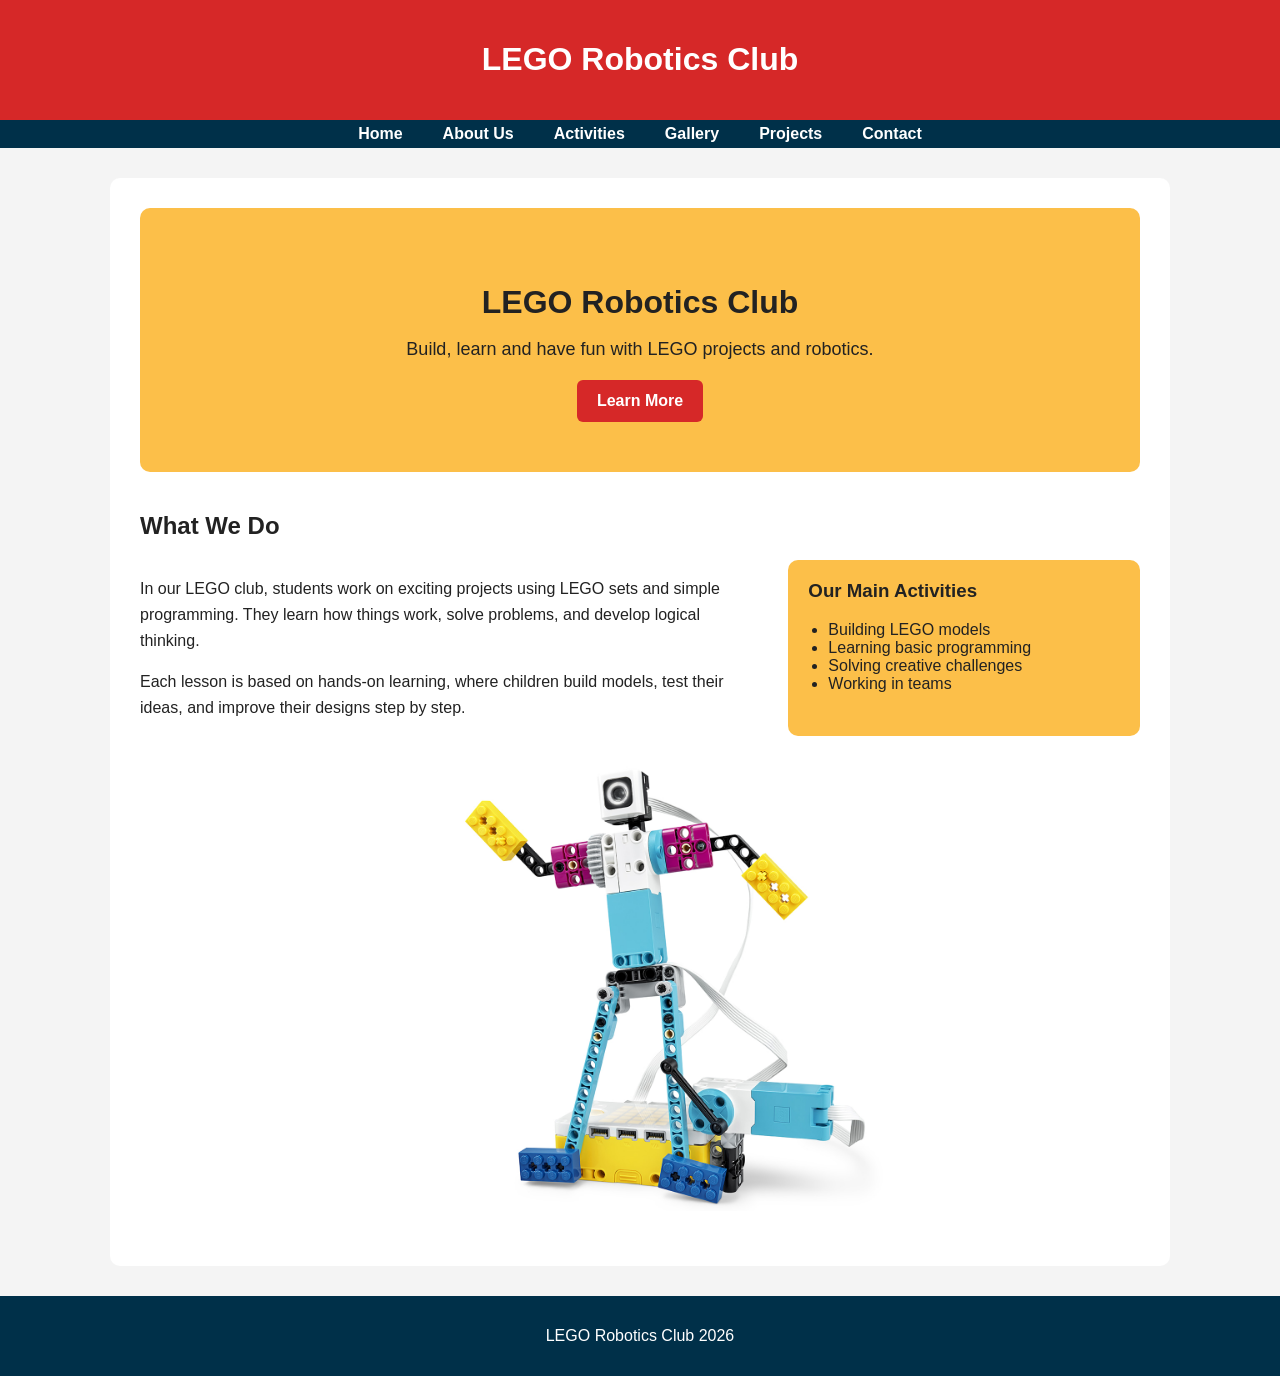
<file: index.html>
<!doctype html>
<html lang="en">
<head>
    <meta charset="UTF-8">
    <meta name="viewport" content="width=device-width, initial-scale=1">
    <title>LEGO robotics club</title>
    <link rel="stylesheet" href="css/Style.css">
</head>
<body>
    <header>
        <h1>LEGO Robotics Club</h1>
    </header>
    <nav>
        <a href="index.html">Home</a>
        <a href="About.html">About Us</a>
        <a href="Activities.html">Activities</a>
        <a href="gallery.html">Gallery</a>
        <a href="projects.html">Projects</a>
        <a href="contact.html">Contact</a>
    </nav>


    <main>

        <section class="hero">
            <h2>LEGO Robotics Club</h2>
            <p>Build, learn and have fun with LEGO projects and robotics.</p>
            <a href="About.html" class="button">Learn More</a>
        </section>

        <section class="intro">
            <h2>What We Do</h2>
            <div class="intro-content">
                <div class="intro-text">
                    <p>
                        In our LEGO club, students work on exciting projects using LEGO sets and simple programming.
                        They learn how things work, solve problems, and develop logical thinking.
                    </p>

                    <p>
                        Each lesson is based on hands-on learning, where children build models,
                        test their ideas, and improve their designs step by step.
                    </p>
                </div>

                <div class="intro-card">
                    <h3>Our Main Activities</h3>
                    <ul>
                        <li>Building LEGO models</li>
                        <li>Learning basic programming</li>
                        <li>Solving creative challenges</li>
                        <li>Working in teams</li>
                    </ul>
                </div>
            </div>
        </section>

        <div class="intro-image">
            <img src="images/lego-robot.jpg" alt="LEGO robot">
        </div>

        </main>

    <footer>
        <p>LEGO Robotics Club 2026 </p>
    </footer>
</body>
</html>
</file>
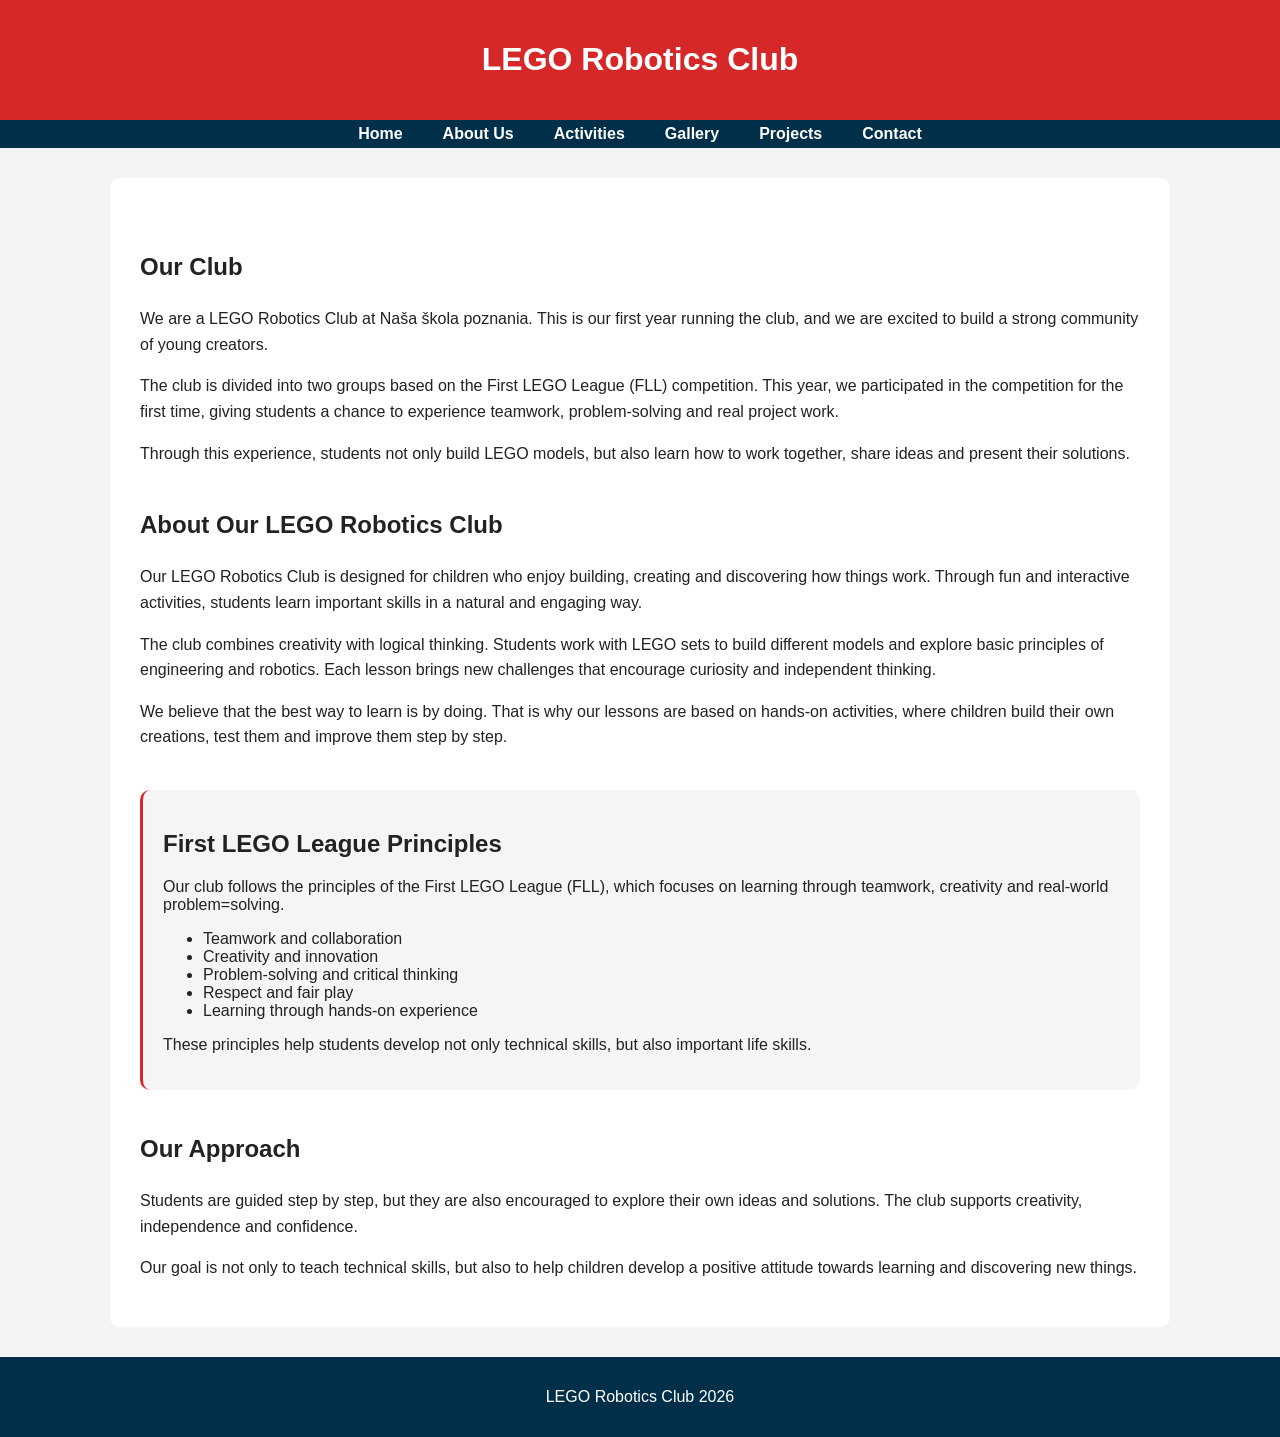
<file: About.html>
<!doctype html>
<html lang="en">
<head>
    <meta charset="UTF-8">
    <meta name="viewport" content="width=device-width, initial-scale=1">
    <title>About us - LEGO robotics club</title>
    <link rel="stylesheet" href="css/Style.css">
</head>
<body>
<header>
    <h1>LEGO Robotics Club</h1>
</header>
    <nav>
        <a href="index.html">Home</a>
        <a href="About.html">About Us</a>
        <a href="Activities.html">Activities</a>
        <a href="gallery.html">Gallery</a>
        <a href="projects.html">Projects</a>
        <a href="contact.html">Contact</a>
    </nav>


<main>
    <section class="about-club">
        <h2>Our Club</h2>

        <p>
            We are a LEGO Robotics Club at Naša škola poznania.
            This is our first year running the club, and we are excited to build a strong community of young creators.
        </p>

        <p>
            The club is divided into two groups based on the First LEGO League (FLL) competition.
            This year, we participated in the competition for the first time, giving students
            a chance to experience teamwork, problem-solving and real project work.
        </p>

        <p>
            Through this experience, students not only build LEGO models, but also learn how to
            work together, share ideas and present their solutions.
        </p>
    </section>

    <section class="about">
        <h2>About Our LEGO Robotics Club</h2>

        <p>
            Our LEGO Robotics Club is designed for children who enjoy building,
            creating and discovering how things work. Through fun and interactive
            activities, students learn important skills in a natural and engaging way.
        </p>

        <p>
            The club combines creativity with logical thinking. Students work with LEGO
            sets to build different models and explore basic principles of engineering
            and robotics. Each lesson brings new challenges that encourage curiosity
            and independent thinking.
        </p>

        <p>
            We believe that the best way to learn is by doing. That is why our lessons
            are based on hands-on activities, where children build their own creations,
            test them and improve them step by step.
        </p>
    </section>

    <section class="fll">
    <h2>First LEGO League Principles</h2>

    <p>
        Our club follows the principles of the First LEGO League (FLL), which focuses on learning through teamwork,
        creativity and real-world problem=solving.
    </p>

    <ul>
        <li>Teamwork and collaboration</li>
        <li>Creativity and innovation</li>
        <li>Problem-solving and critical thinking</li>
        <li>Respect and fair play</li>
        <li>Learning through hands-on experience</li>
    </ul>

    <p>
        These principles help students develop not only technical skills, but also important life skills.
    </p>
    </section>

    <section class="about-teaching">
        <h2>Our Approach</h2>

        <p>
            Students are guided step by step, but they are also encouraged to explore
            their own ideas and solutions. The club supports creativity, independence
            and confidence.
        </p>

        <p>
            Our goal is not only to teach technical skills, but also to help children
            develop a positive attitude towards learning and discovering new things.
        </p>
    </section>
</main>
<footer>
    <p>LEGO Robotics Club 2026 </p>
</footer>
</body>
</html>
</file>
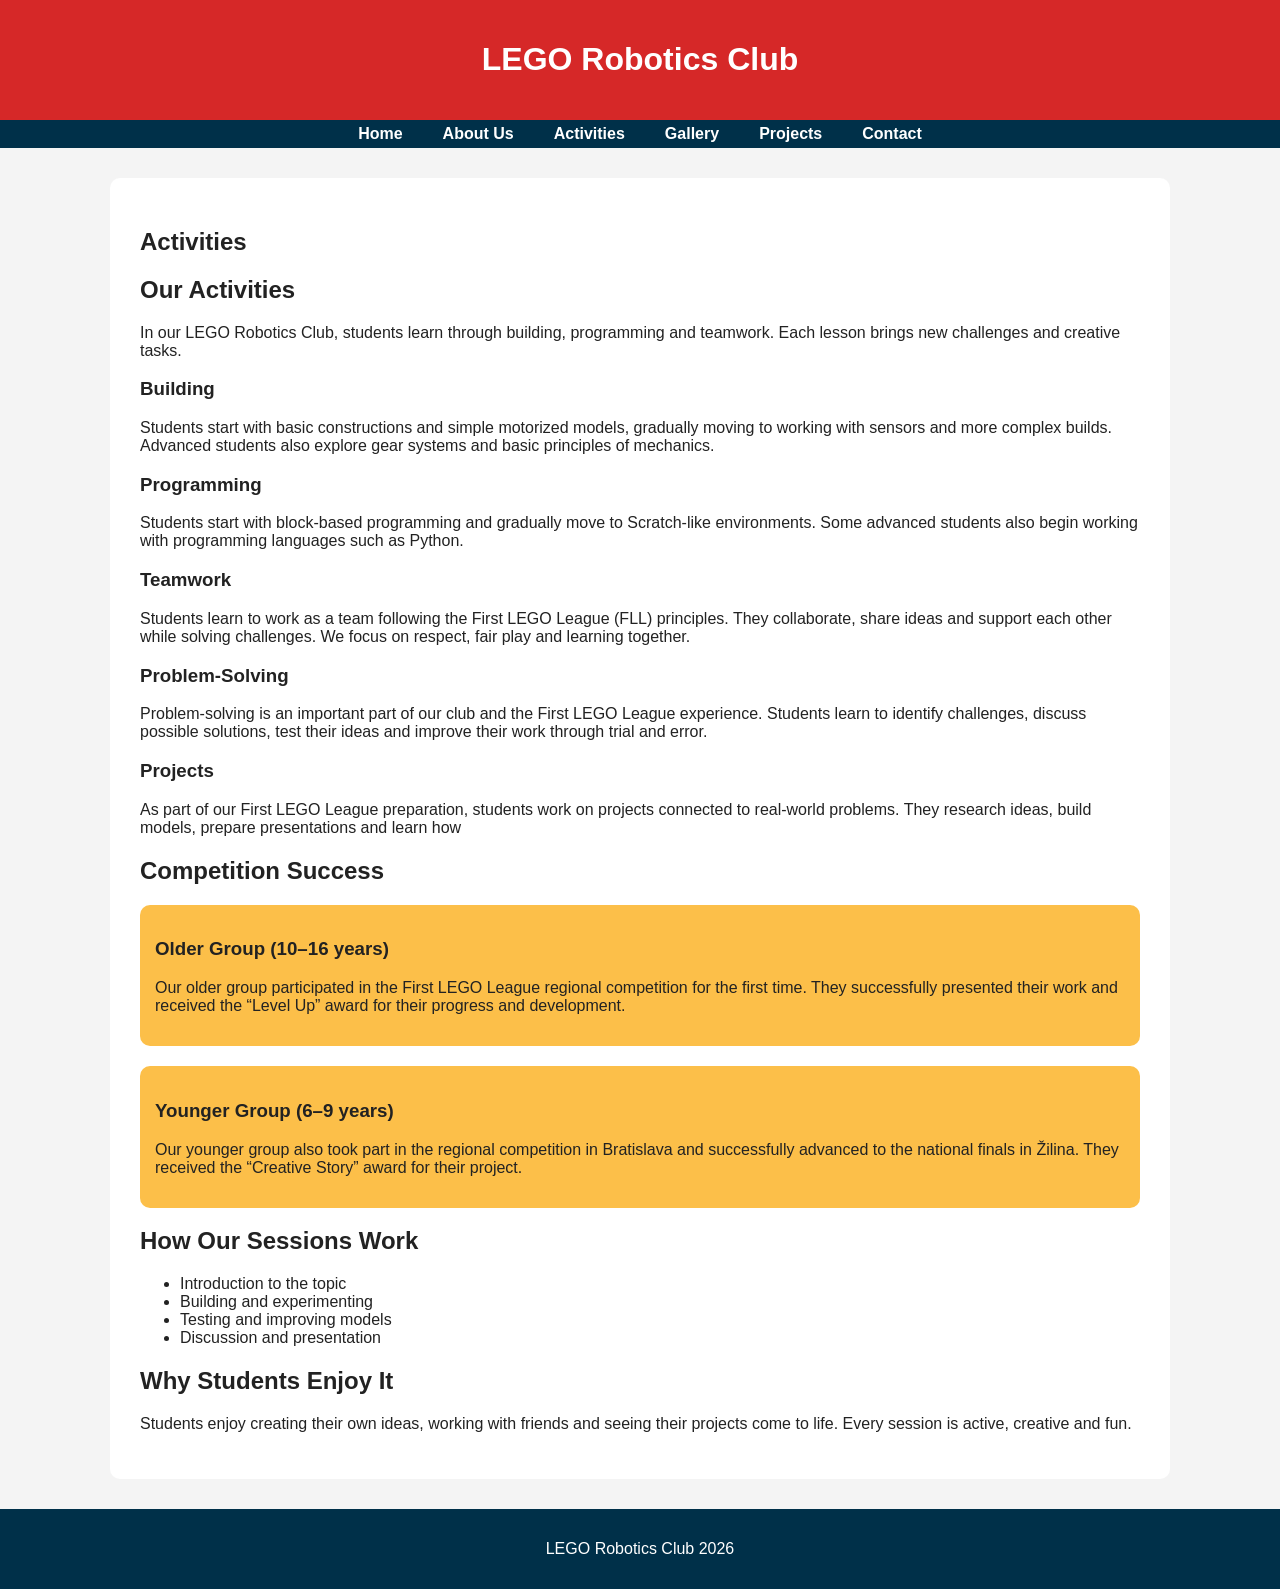
<file: Activities.html>
<!DOCTYPE html>
<html lang="en">
<head>
    <meta charset="UTF-8">
    <meta name="viewport" content="width=device-width, initial-scale=1.0">
    <title>Activities - LEGO Robotics Club</title>
    <link rel="stylesheet" href="css/Style.css">
</head>
<body>
<header>
    <h1>LEGO Robotics Club</h1>
</header>
    <nav>
        <a href="index.html">Home</a>
        <a href="About.html">About Us</a>
        <a href="Activities.html">Activities</a>
        <a href="gallery.html">Gallery</a>
        <a href="projects.html">Projects</a>
        <a href="contact.html">Contact</a>
    </nav>


<main>
    <h2>Activities</h2>
    <section class="activities">
        <h2>Our Activities</h2>

        <p>
            In our LEGO Robotics Club, students learn through building, programming
            and teamwork. Each lesson brings new challenges and creative tasks.
        </p>
    </section>

    <section class="activity-grid">

        <div class="activity-card">
            <h3>Building</h3>
            <p>Students start with basic constructions and simple motorized models,
                gradually moving to working with sensors and more complex builds.
                Advanced students also explore gear systems and basic principles of mechanics.</p>
        </div>

        <div class="activity-card">
            <h3>Programming</h3>
            <p> Students start with block-based programming and gradually move to
                Scratch-like environments. Some advanced students also begin working
                with programming languages such as Python.</p>
        </div>

        <div class="activity-card">
            <h3>Teamwork</h3>
            <p>Students learn to work as a team following the First LEGO League (FLL) principles.
                They collaborate, share ideas and support each other while solving challenges.
                We focus on respect, fair play and learning together.</p>
        </div>

        <div class="activity-card">
            <h3>Problem-Solving</h3>
            <p>Problem-solving is an important part of our club and the First LEGO League experience.
                Students learn to identify challenges, discuss possible solutions, test their ideas
                and improve their work through trial and error.</p>
        </div>

        <div class="activity-card">
            <h3>Projects</h3>
            <p> As part of our First LEGO League preparation, students work on projects connected to
                real-world problems. They research ideas, build models, prepare presentations and learn how </p>
        </div>

    </section>

    <section class="competition">
            <h2>Competition Success</h2>

            <div class="competition-group">
                <h3>Older Group (10–16 years)</h3>
                <p>
                    Our older group participated in the First LEGO League regional competition
                    for the first time. They successfully presented their work and received
                    the “Level Up” award for their progress and development.
                </p>
            </div>

            <div class="competition-group">
                <h3>Younger Group (6–9 years)</h3>
                <p>
                    Our younger group also took part in the regional competition in Bratislava
                    and successfully advanced to the national finals in Žilina.
                    They received the “Creative Story” award for their project.
                </p>
            </div>

    </section>

    <section class="schedule">
        <h2>How Our Sessions Work</h2>

        <ul>
            <li>Introduction to the topic</li>
            <li>Building and experimenting</li>
            <li>Testing and improving models</li>
            <li>Discussion and presentation</li>
        </ul>
    </section>

    <section class="benefits">
        <h2>Why Students Enjoy It</h2>

        <p>
            Students enjoy creating their own ideas, working with friends and seeing
            their projects come to life. Every session is active, creative and fun.
        </p>
    </section>
</main>

<footer>
    <p>LEGO Robotics Club 2026</p>
</footer>
</body>
</html>
</file>
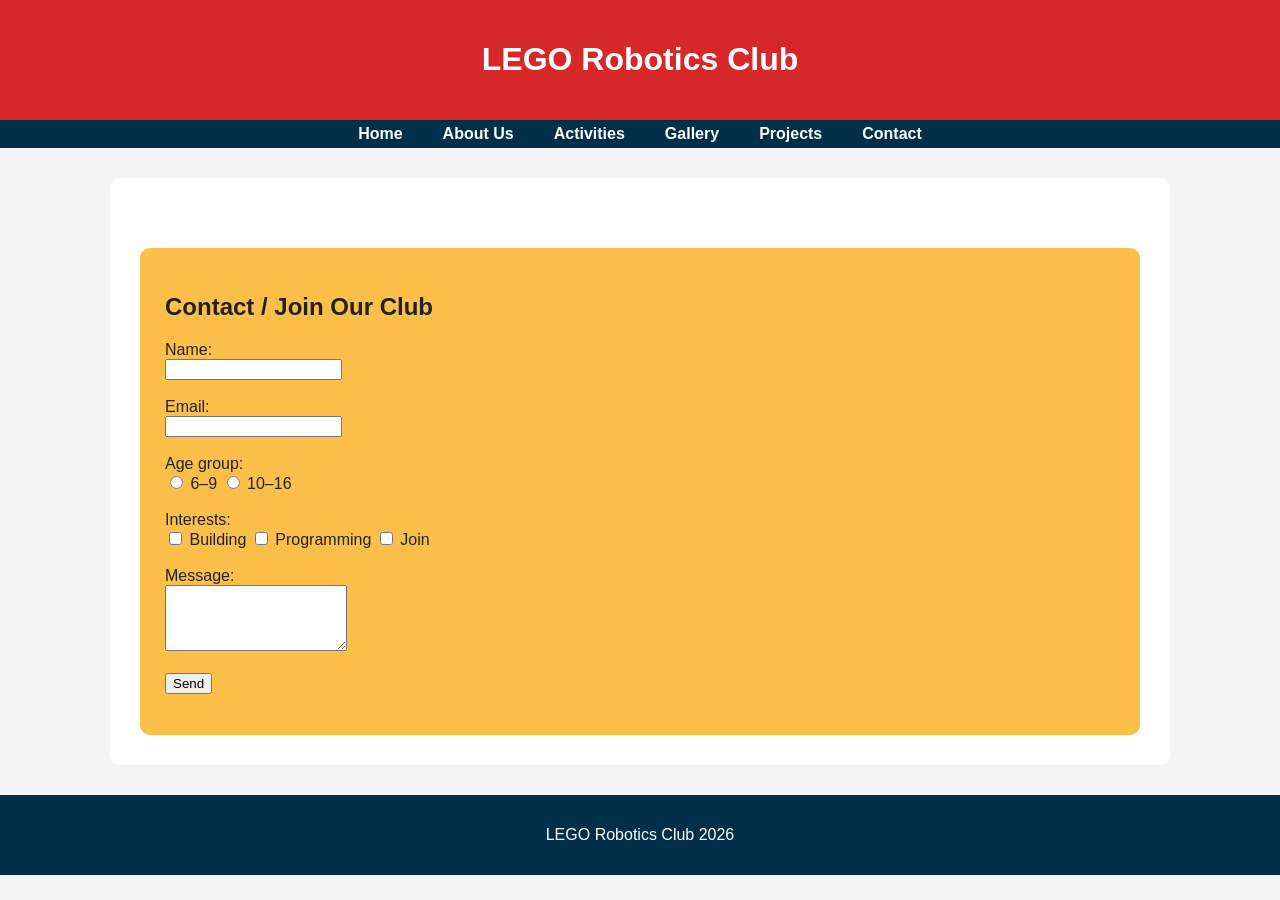
<file: contact.html>
<!DOCTYPE html>
<html lang="en">
<head>
    <meta charset="UTF-8">
    <meta name="viewport" content="width=device-width, initial-scale=1.0">
    <title>Contact - LEGO Robotics Club</title>
    <link rel="stylesheet" href="css/Style.css">
</head>
<body>
<header>
    <h1>LEGO Robotics Club</h1>
</header>
    <nav>
        <a href="index.html">Home</a>
        <a href="About.html">About Us</a>
        <a href="Activities.html">Activities</a>
        <a href="gallery.html">Gallery</a>
        <a href="projects.html">Projects</a>
        <a href="contact.html">Contact</a>
    </nav>

<main class="container">
        <section class="contact">
            <h2>Contact / Join Our Club</h2>

            <form id="contactForm" novalidate>

                <label for="name">Name:</label><br>
                <input type="text" id="name" name="name"><br><br>

                <label for="email">Email:</label><br>
                <input type="email" id="email" name="email"><br><br>

                <label>Age group:</label><br>
                <input type="radio" id="young" name="group" value="young">
                <label for="young">6–9</label>

                <input type="radio" id="old" name="group" value="old">
                <label for="old">10–16</label><br><br>

                <label>Interests:</label><br>
                <input type="checkbox" id="building" name="interest" value="building">
                <label for="building">Building</label>

                <input type="checkbox" id="programming" name="interest" value="programming">
                <label for="programming">Programming</label>

                <input type="checkbox" id="join" name="interest" value="join">
                <label for="join">Join</label><br><br>

                <label for="message">Message:</label><br>
                <textarea id="message" name="message" rows="4"></textarea><br><br>

                <button type="submit">Send</button>
            </form>

            <p id="formMessage"></p>
        </section>

</main>

<footer>
    <p>LEGO Robotics Club 2026</p>
</footer>
    <script src="js/form.js"></script>
</body>
</html>
</file>
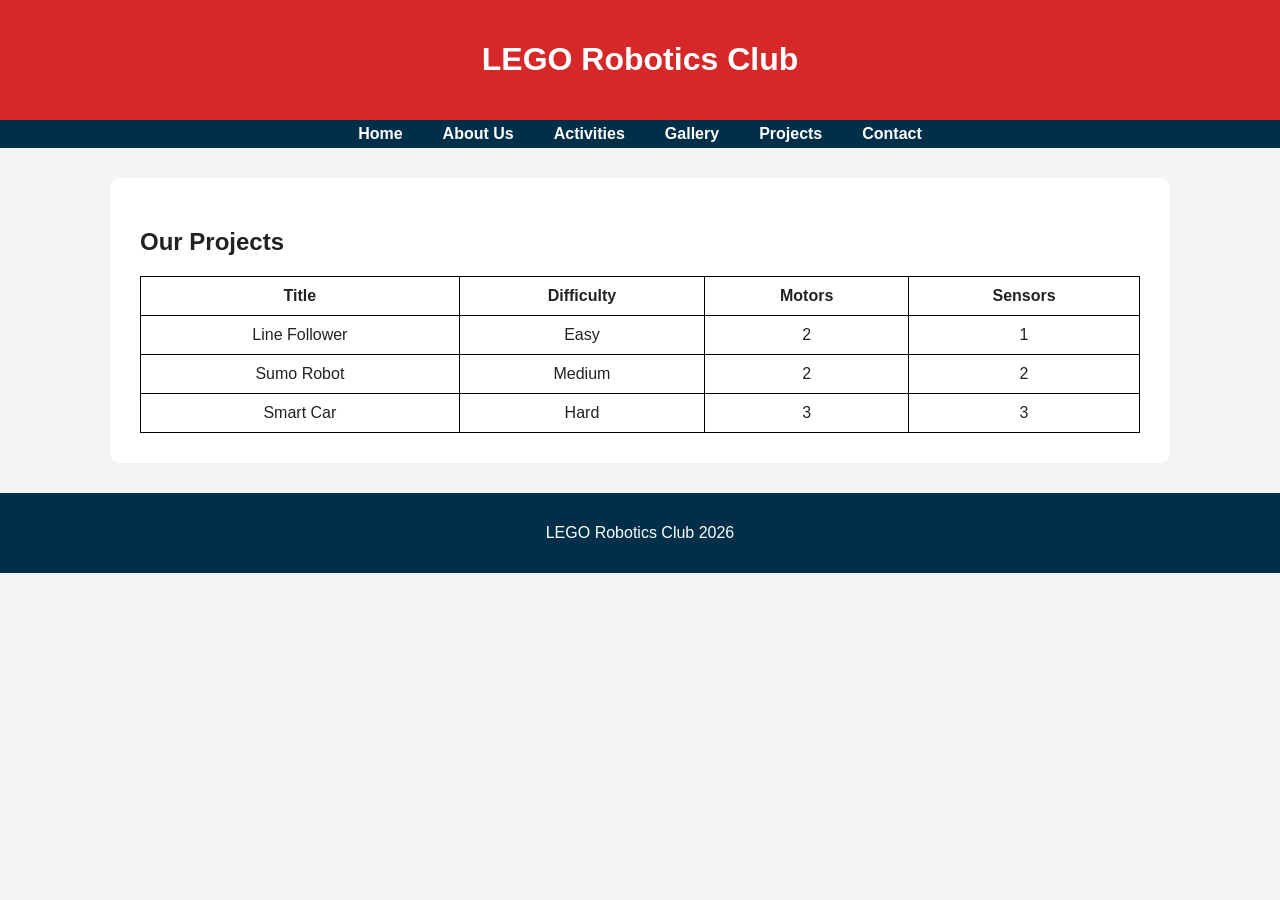
<file: projects.html>
<!DOCTYPE html>
<html lang="en">
<head>
    <meta charset="UTF-8">
    <meta name="viewport" content="width=device-width, initial-scale=1.0">
    <title>Projects - LEGO Robotics Club</title>
    <link rel="stylesheet" href="css/Style.css">
</head>
<body>
<header>
    <h1>LEGO Robotics Club</h1>
</header>
    <nav>
        <a href="index.html">Home</a>
        <a href="About.html">About Us</a>
        <a href="Activities.html">Activities</a>
        <a href="gallery.html">Gallery</a>
        <a href="projects.html">Projects</a>
        <a href="contact.html">Contact</a>
    </nav>


<main class="container">
    <h2>Our Projects</h2>

    <table>
        <thead>
        <tr>
            <th>Title</th>
            <th>Difficulty</th>
            <th>Motors</th>
            <th>Sensors</th>
        </tr>
        </thead>
        <tbody id="projectTable">
        </tbody>
    </table>
</main>

<footer>
    <p>LEGO Robotics Club 2026</p>
</footer>

<script src="js/projects.js"></script>


</body>
</html>
</file>
<file: css/Style.css>
body {
    margin: 0;
    font-family: Arial, sans-serif;
    background-color: #f4f4f4;
    color: #222;
}

header {
    background-color: #d62828;
    color: white;
    padding: 20px;
    text-align: center;
}

nav {
    background-color:  #003049;
    padding: 5px;
    display: flex;
    justify-content: center;
    gap: 20px;

}

nav a {
    color: white;
    text-decoration: none;
    margin: 0 10px;
    font-weight: bold;
}

nav a:hover {
    text-decoration: underline;
}

main {
    max-width: 1000px;
    margin: 30px auto;
    background-color: white;
    padding: 30px;
    border-radius: 10px;
}

footer {
    text-align: center;
    padding: 15px;
    background-color: #003049;
    color: white;
    margin-top: 30px;
}
.intro {
    margin-top: 40px;
}

.intro h2 {
    margin-bottom: 20px;
}

.intro-content {
    display: flex;
    gap: 25px;
    align-items: stretch;
}

.intro-text {
    flex: 2;
    line-height: 1.6;
}

.intro-card {
    flex: 1;
    background-color: #fcbf49;
    padding: 20px;
    border-radius: 10px;
}

.intro-card h3 {
    margin-top: 0;
}

.intro-card ul {
    padding-left: 20px;
}

.hero {
    background-color: #fcbf49;
    padding: 50px 20px;
    text-align: center;
    border-radius: 10px;
    margin-bottom: 30px;
}

.hero h2 {
    font-size: 32px;
    margin-bottom: 10px;
}

.hero p {
    margin-bottom: 20px;
    font-size: 18px;
}

.button {
    display: inline-block;
    background-color: #d62828;
    color: white;
    padding: 12px 20px;
    text-decoration: none;
    border-radius: 6px;
    font-weight: bold;
}

.button:hover {
    background-color: #a61c1c;
}

.intro-image img {
    display: block;
    margin: 0 auto;
    max-width: 500px;
    width: 100%;
    border-radius: 10px;
}

.about,
.about-club,
.about-details,
.about-teaching {
    margin-top: 40px;
    line-height: 1.6;
}

.fll {
    margin-top: 40px;
    padding: 20px;
    background-color: #f5f5f5;
    border-radius: 10px;
    border-left: 3px solid #d62828;
}
.competition-group {
    margin-top: 20px;
    padding: 15px;
    background-color: #fcbf49;
    border-radius: 10px
}
.contact {
    margin-top: 40px;
    padding: 25px;
    background-color: #fcbf49;
    border-radius: 10px;
}

.gallery {
    display: grid;
    grid-template-columns: repeat(2, 1fr); /* 2 stĺpce */
    gap: 20px;
    justify-items: center; /* vycentruje obrázky */
    margin-top: 20px;
}

.gallery img {
    width: 400px;
    height: 250px;
    object-fit: cover;
    border-radius: 10px;
}

.gallery {
    max-width: 900px;
    margin: 0 auto;
}

.video-container {
    display: flex;
    justify-content: center;
    margin-top: 40px;
}

.video-container video {
    width: 600px;
    max-width: 100%;
    border-radius: 10px;
}

table {
    border-collapse: collapse;
    width: 100%;
    margin-top: 20px;
}

table, th, td {
    border: 1px solid black;
}

th, td {
    padding: 10px;
    text-align: center;
}
</file>
